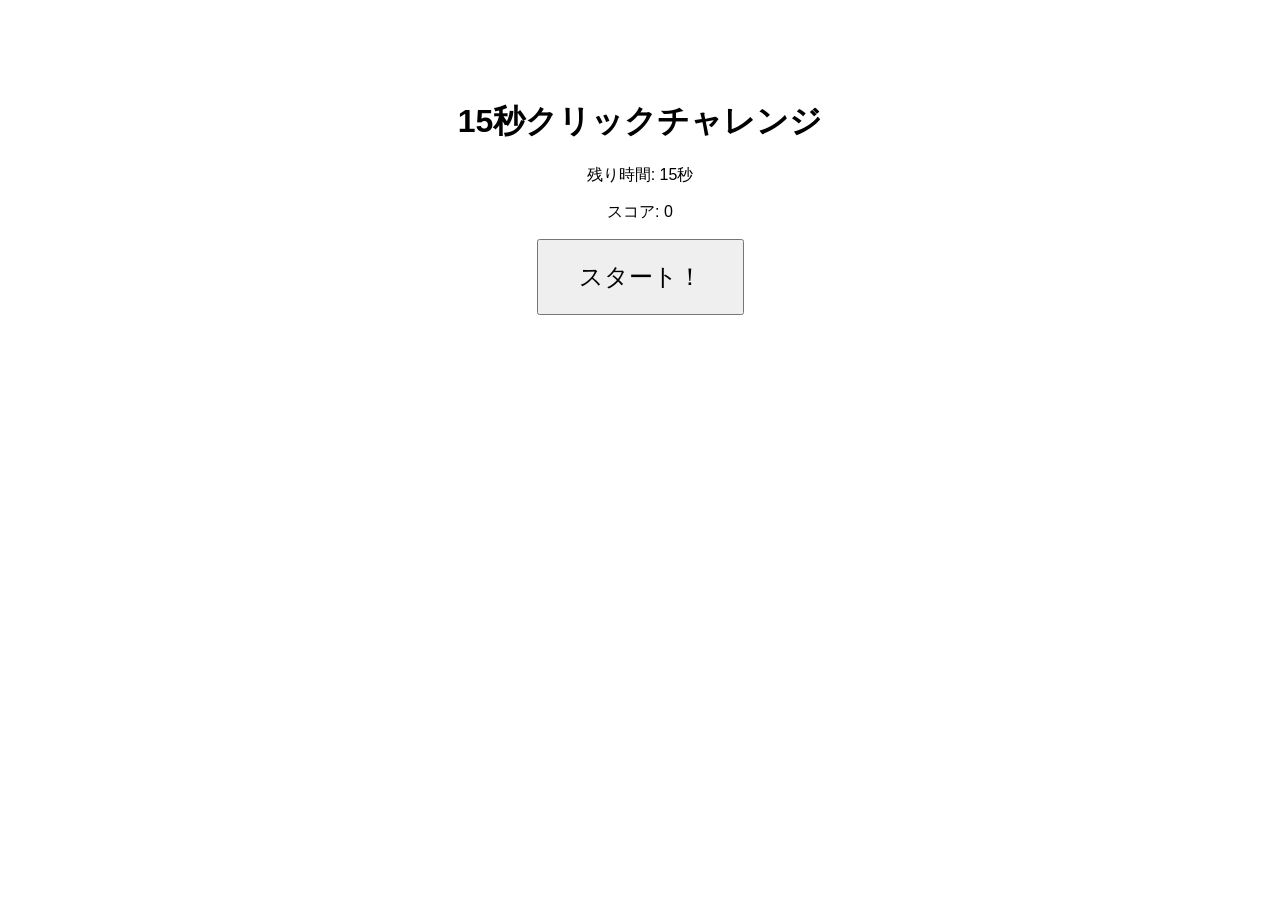
<file: projects/index.html>
<!DOCTYPE html>
<html lang="ja">
<head>
    <meta charset="UTF-8">
    <title>15秒クリックチャレンジ</title>
    <link rel="stylesheet" href="style.css">
</head>
<body>
    <h1>15秒クリックチャレンジ</h1>

    <p>残り時間: <span id="time">15</span>秒</p>
    <p>スコア: <span id="score">0</span></p>

    <button id="clickButton">スタート！</button>

    <script src="script.js"></script>
</body>
</html>
</file>
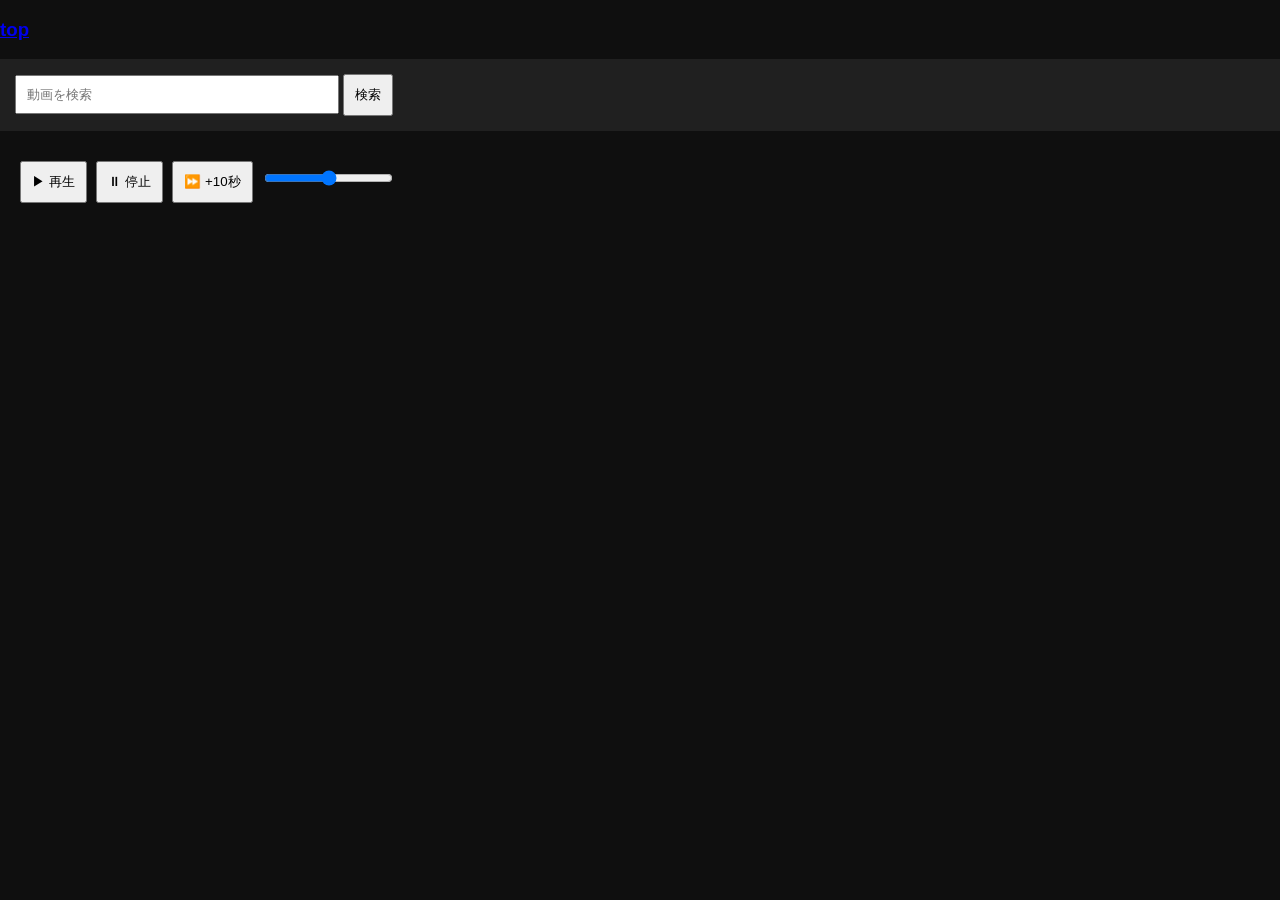
<file: Youtube/index.html>
<!DOCTYPE html>
<html lang="ja">
<head>
<meta charset="UTF-8">
<meta name="viewport" content="width=device-width, initial-scale=1.0">

<title>YouTube Search Player</title>

<style>

body{
    margin:0;
    background:#0f0f0f;
    color:white;
    font-family:sans-serif;
}

header{
    padding:15px;
    background:#202020;
}

#searchBox{
    width:300px;
    padding:10px;
}

button{
    padding:10px;
    cursor:pointer;
}

#player-area{
    padding:20px;
}

#player{
    max-width:900px;
}

.controls{
    margin-top:10px;
}

.controls button{
    margin-right:5px;
}

#results{
    display:grid;
    grid-template-columns:repeat(auto-fill,minmax(300px,1fr));
    gap:15px;
    padding:20px;
}

.video{
    cursor:pointer;
    background:#1c1c1c;
    border-radius:10px;
    overflow:hidden;
    transition:.2s;
}

.video:hover{
    transform:scale(1.02);
}

.video img{
    width:100%;
}

.video-title{
    padding:10px;
    font-size:14px;
}

</style>
</head>

<body>
    <h3>
<a href=https://1210walnut.github.io/index.html>
    top
</a>
    </h3>
    
    
<header>

<input
id="searchBox"
type="text"
placeholder="動画を検索">

<button onclick="searchVideos()">
検索
</button>

</header>

<div id="player-area">

<div id="player"></div>

<div class="controls">

<button onclick="playVideo()">
▶ 再生
</button>

<button onclick="pauseVideo()">
⏸ 停止
</button>

<button onclick="skip10()">
⏩ +10秒
</button>

<input
type="range"
min="0"
max="100"
value="50"
oninput="setVolume(this.value)">

</div>

</div>

<div id="results"></div>

<script src="https://www.youtube.com/iframe_api"></script>

<script>

const API_KEY = "API";

let player;

function onYouTubeIframeAPIReady(){

    player = new YT.Player("player",{

        height:"500",
        width:"900",

        videoId:"",

        playerVars:{
            autoplay:0,
            controls:1
        }

    });

}

async function searchVideos(){

    const query =
        document.getElementById("searchBox").value;

    if(!query) return;

    const url =
        `https://www.googleapis.com/youtube/v3/search?part=snippet&type=video&maxResults=20&q=${encodeURIComponent(query)}&key=${API_KEY}`;

    const response = await fetch(url);
    const data = await response.json();

    const results =
        document.getElementById("results");

    results.innerHTML = "";

    data.items.forEach(video=>{

        const videoId =
            video.id.videoId;

        const title =
            video.snippet.title;

        const thumbnail =
            video.snippet.thumbnails.medium.url;

        const div =
            document.createElement("div");

        div.className = "video";

        div.innerHTML = `
            <img src="${thumbnail}">
            <div class="video-title">
                ${title}
            </div>
        `;

        div.onclick = ()=>{

            player.loadVideoById(videoId);

        };

        results.appendChild(div);

    });

}

function playVideo(){

    if(player)
        player.playVideo();

}

function pauseVideo(){

    if(player)
        player.pauseVideo();

}

function skip10(){

    if(!player) return;

    const current =
        player.getCurrentTime();

    player.seekTo(
        current + 10,
        true
    );

}

function setVolume(value){

    if(player)
        player.setVolume(value);

}

</script>

</body>
</html>
</file>
<file: projects/style.css>
body {
    text-align: center;
    font-family: sans-serif;
    margin-top: 100px;
}

button {
    font-size: 24px;
    padding: 20px 40px;
    cursor: pointer;
}
</file>
